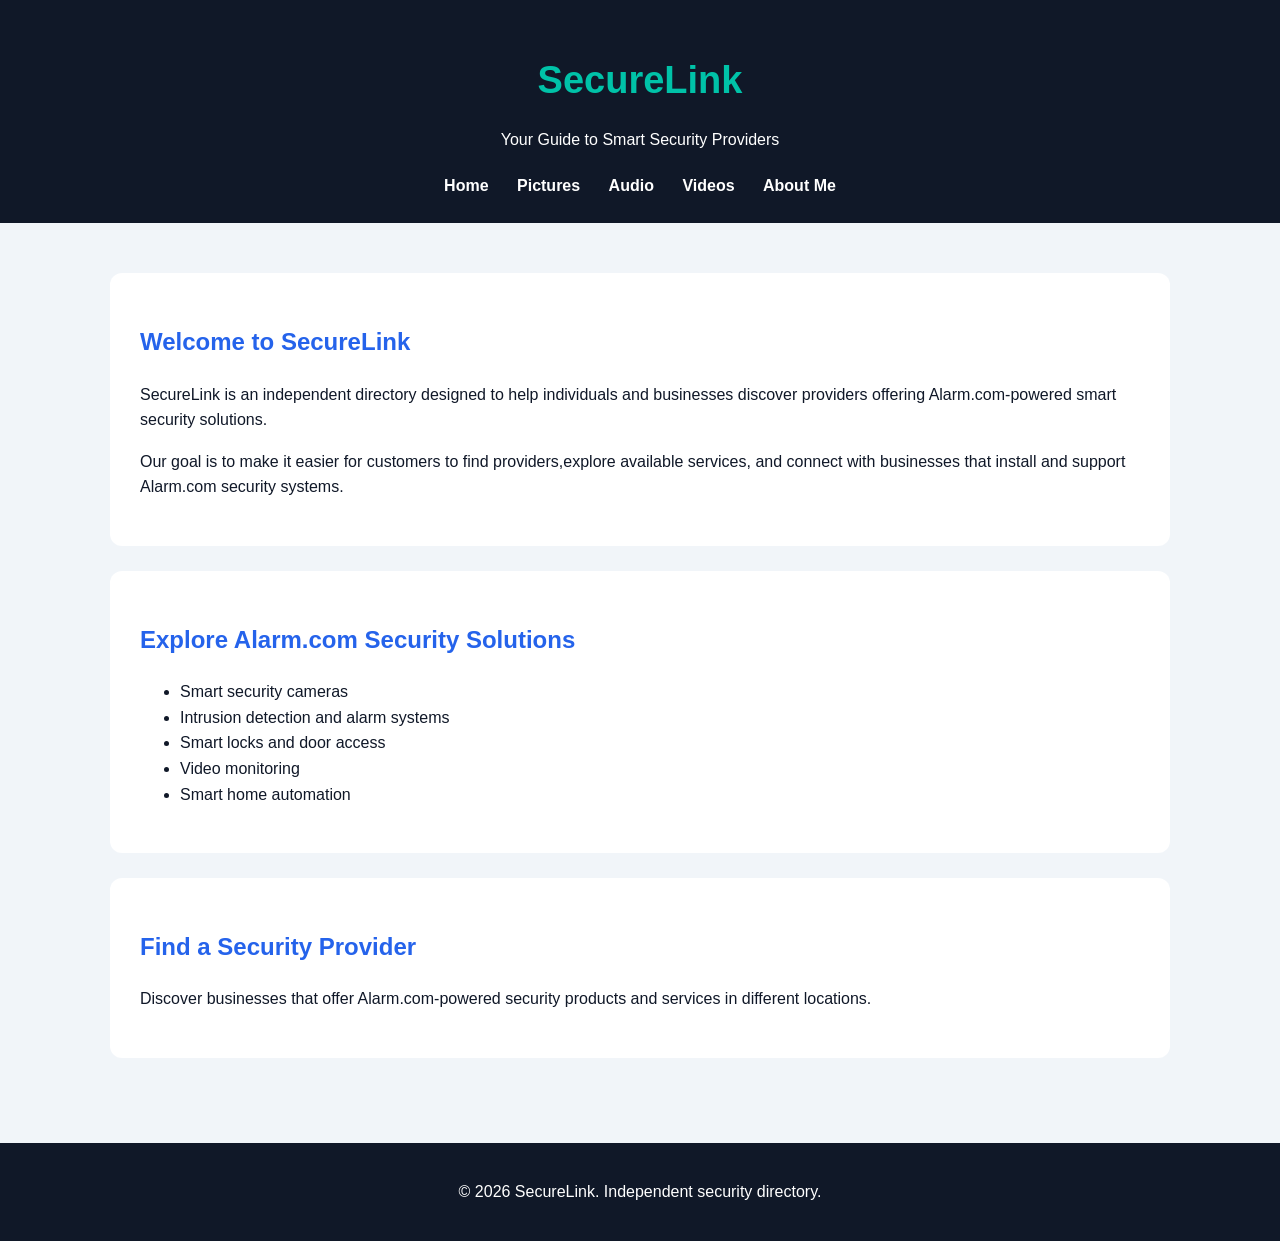
<file: index.html>
<!DOCTYPE html>
<html lang="en">
<head>
    <meta charset="UTF-8">
    <meta name="viewport" content="width=device-width, initial-scale=1.0">
    <title>SecureLink | Smart Security Directory </title>
    <link rel="stylesheet" href="css/style.css">
</head>
<body>
    <header>
        <h1>SecureLink</h1>
        <p>Your Guide to Smart Security Providers</p>

        <nav>
            <a href="index.html">Home</a>
            <a href="pictures.html">Pictures</a>
            <a href="audio.html">Audio</a>
            <a href="videos.html">Videos</a>
            <a href="about.html">About Me</a>
        </nav>
    </header>

    <main>
        <section>
            <h2>Welcome to SecureLink</h2>
            <p>SecureLink is an independent directory designed to help individuals and businesses discover providers offering Alarm.com-powered smart security solutions.</p>
            <p>Our goal is to make it easier for customers to find providers,explore available services, and connect with businesses that install and support Alarm.com security systems.</p>
        </section>

        <section>
            <h2>Explore Alarm.com Security Solutions</h2>

            <ul>
                <li>Smart security cameras</li>
                <li>Intrusion detection and alarm systems</li>
                <li>Smart locks and door access</li>
                <li>Video monitoring</li>
                <li>Smart home automation</li>
            </ul>
        </section>

        <section>
            <h2>Find a Security Provider</h2>
            <p> Discover businesses that offer Alarm.com-powered security products and services in different locations.</p>
        </section>

    </main>

    <footer>
        <p>&copy; 2026 SecureLink. Independent security directory.</p>
    </footer>
</body>
</html>
</file>
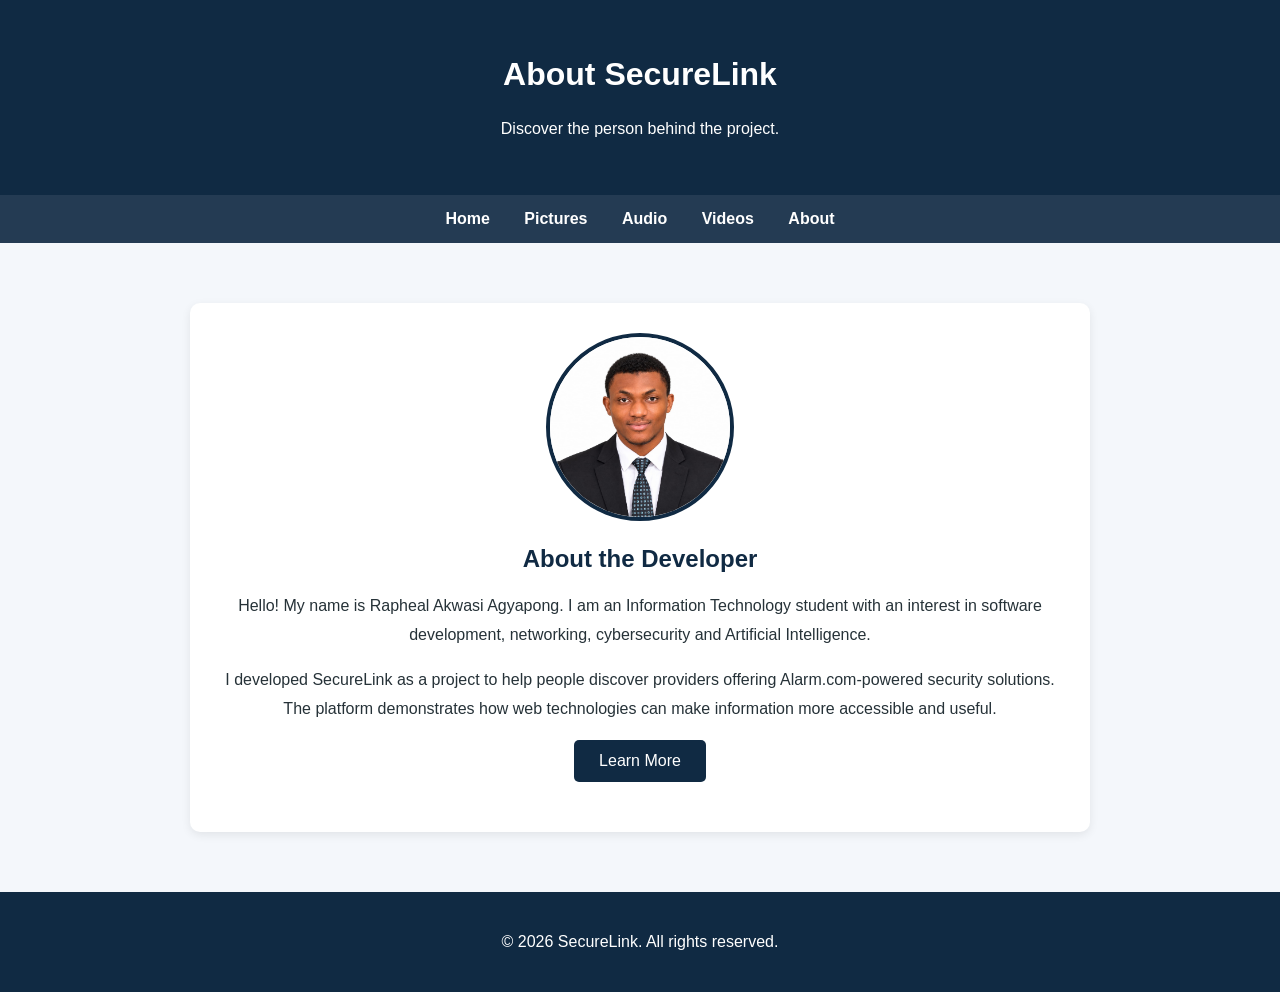
<file: about.html>
<!DOCTYPE html>
<html lang="en">
<head>
    <meta charset="UTF-8">
    <meta name="viewport" content="width=device-width, initial-scale=1.0">
    <title>SecureLink | About</title>

    <style>
        body {
            font-family: Arial, sans-serif;
            margin: 0;
            background-color: #f4f7fb;
            color: #263238;
        }

        header {
            background-color: #102a43;
            color: white;
            text-align: center;
            padding: 35px 15px;
        }

        nav {
            background-color: #243b53;
            text-align: center;
            padding: 15px;
        }

        nav a {
            color: white;
            text-decoration: none;
            margin: 0 15px;
            font-weight: bold;
        }

        nav a:hover {
            color: #f0c75e;
        }

        main {
            max-width: 900px;
            margin: 40px auto;
            padding: 20px;
        }

        .profile-card {
            background: white;
            padding: 30px;
            text-align: center;
            border-radius: 10px;
            box-shadow: 0 3px 10px rgba(0,0,0,0.08);
        }

        .profile-card img {
            width: 180px;
            height: 180px;
            object-fit: cover;
            border-radius: 50%;
            border: 4px solid #102a43;
        }

        h2 {
            color: #102a43;
        }

        p {
            line-height: 1.8;
        }

        button {
            background-color: #102a43;
            color: white;
            border: none;
            padding: 12px 25px;
            border-radius: 5px;
            cursor: pointer;
            font-size: 16px;
        }

        button:hover {
            background-color: #243b53;
        }

        #message {
            color: #102a43;
            font-weight: bold;
            margin-top: 20px;
        }

        footer {
            background-color: #102a43;
            color: white;
            text-align: center;
            padding: 20px;
        }
    </style>
</head>

<body>

    <header>
        <h1>About SecureLink</h1>
        <p>Discover the person behind the project.</p>
    </header>

    <nav>
        <a href="index.html">Home</a>
        <a href="pictures.html">Pictures</a>
        <a href="audio.html">Audio</a>
        <a href="videos.html">Videos</a>
        <a href="about.html">About</a>
    </nav>

    <main>
        <section class="profile-card">

            <img src="images/Ralph.jpg" alt="Profile picture">

            <h2>About the Developer</h2>

            <p>
                Hello! My name is Rapheal Akwasi Agyapong. I am an Information Technology
                student with an interest in software development,
                networking, cybersecurity and Artificial Intelligence.
            </p>

            <p>
                I developed SecureLink as a project to help people
                discover providers offering Alarm.com-powered security
                solutions. The platform demonstrates how web technologies
                can make information more accessible and useful.
            </p>

            <button onclick="showMessage()">Learn More</button>

            <p id="message"></p>

        </section>
    </main>

    <footer>
        <p>&copy; 2026 SecureLink. All rights reserved.</p>
    </footer>

    <script>
        function showMessage() {
            document.getElementById("message").innerHTML =
                "Thank you for visiting SecureLink! Stay connected and explore smarter security solutions.";
        }
    </script>

</body>
</html>
</file>
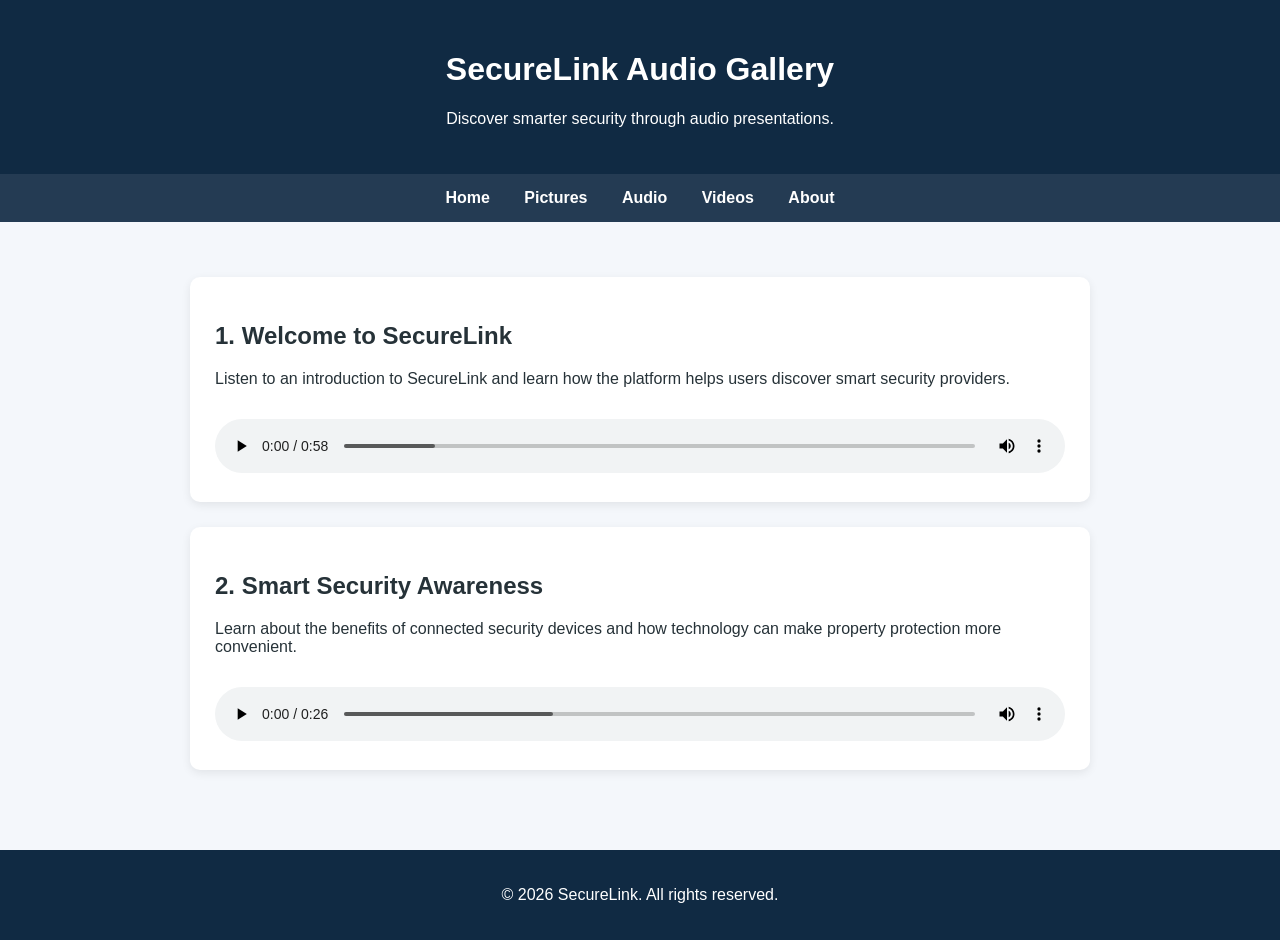
<file: audio.html>
<!DOCTYPE html>
<html lang="en">
<head>
    <meta charset="UTF-8">
    <meta name="viewport" content="width=device-width, initial-scale=1.0">
    <title>SecureLink | Audio</title>

    <style>
        body {
            font-family: Arial, sans-serif;
            margin: 0;
            background-color: #f4f7fb;
            color: #263238;
        }

        header {
            background-color: #102a43;
            color: white;
            text-align: center;
            padding: 30px 15px;
        }

        nav {
            background-color: #243b53;
            text-align: center;
            padding: 15px;
        }

        nav a {
            color: white;
            text-decoration: none;
            margin: 0 15px;
            font-weight: bold;
        }

        main {
            max-width: 900px;
            margin: 35px auto;
            padding: 20px;
        }

        .audio-card {
            background: white;
            padding: 25px;
            margin-bottom: 25px;
            border-radius: 10px;
            box-shadow: 0 3px 10px rgba(0,0,0,0.08);
        }

        audio {
            width: 100%;
            margin-top: 15px;
        }

        footer {
            background-color: #102a43;
            color: white;
            text-align: center;
            padding: 20px;
        }
    </style>
</head>

<body>

    <header>
        <h1>SecureLink Audio Gallery</h1>
        <p>Discover smarter security through audio presentations.</p>
    </header>

    <nav>
        <a href="index.html">Home</a>
        <a href="pictures.html">Pictures</a>
        <a href="audio.html">Audio</a>
        <a href="videos.html">Videos</a>
        <a href="about.html">About</a>
    </nav>

    <main>
        <section class="audio-card">
            <h2>1. Welcome to SecureLink</h2>
            <p>
                Listen to an introduction to SecureLink and learn how
                the platform helps users discover smart security providers.
            </p>

            <audio controls>
                <source src="audio/securelink-introduction.mp3" type="audio/mpeg">
                Your browser does not support audio playback.
            </audio>
        </section>

        <section class="audio-card">
            <h2>2. Smart Security Awareness</h2>
            <p>
                Learn about the benefits of connected security devices
                and how technology can make property protection more convenient.
            </p>

            <audio controls>
                <source src="audio/smart-security-awareness.mp3" type="audio/mpeg">
                Your browser does not support audio playback.
            </audio>
        </section>
    </main>

    <footer>
        <p>&copy; 2026 SecureLink. All rights reserved.</p>
    </footer>

</body>
</html>
</file>
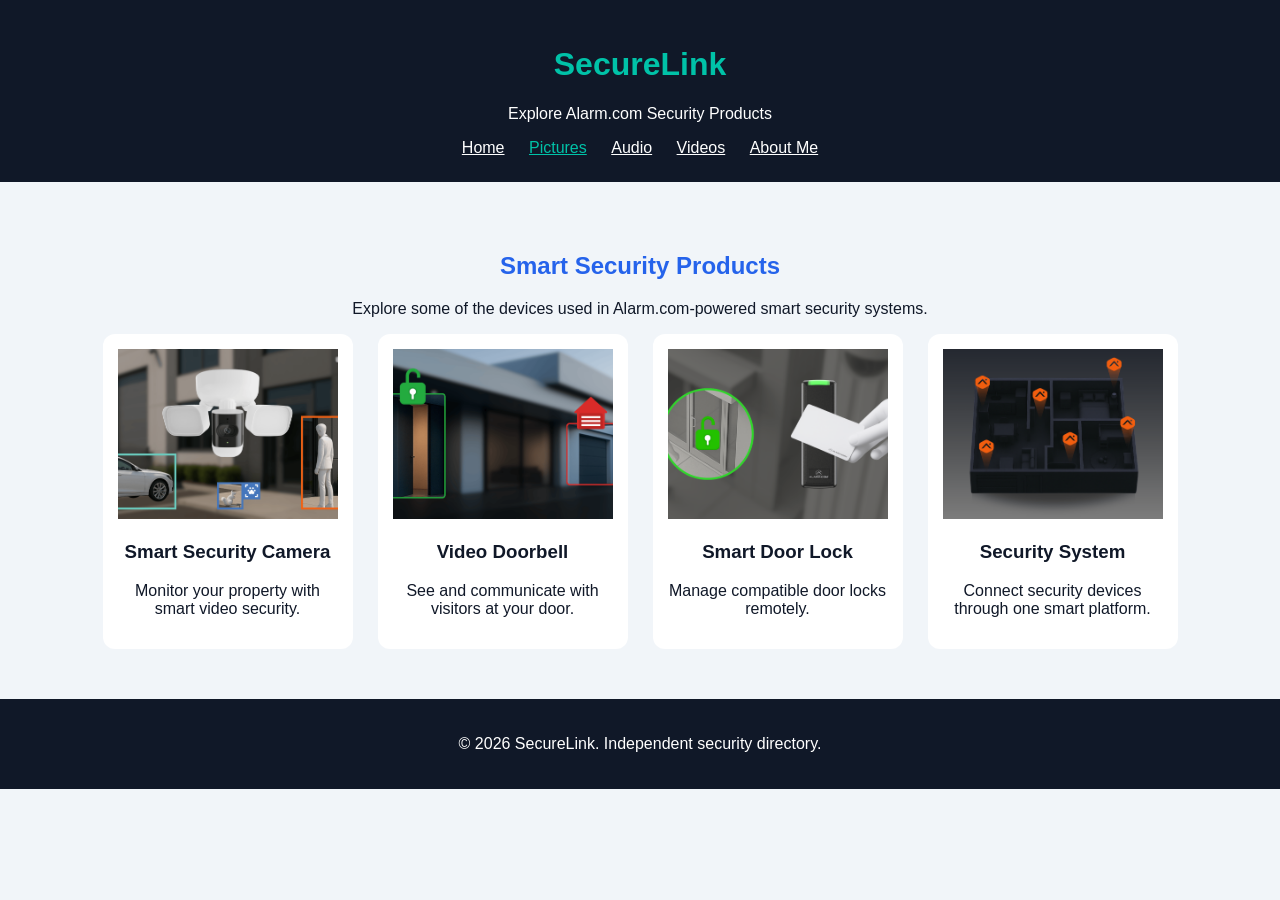
<file: pictures.html>
<!DOCTYPE html>
<html lang="en">
<head>
    <meta charset="UTF-8">
    <meta name="viewport" content="width=device-width, initial-scale=1.0">
    <title>Pictures | SecureLink</title>
</head>

<body style="font-family: Arial, sans-serif; background-color: #F1F5F9; margin: 0; color: #101828;">

    <header style="background-color: #101828; color: white; text-align: center; padding: 25px;">
        <h1 style="color: #00C2A8;">SecureLink</h1>
        <p>Explore Alarm.com Security Products</p>

        <nav>
            <a href="index.html" style="color: white; margin: 10px;">Home</a>
            <a href="pictures.html" style="color: #00C2A8; margin: 10px;">Pictures</a>
            <a href="audio.html" style="color: white; margin: 10px;">Audio</a>
            <a href="videos.html" style="color: white; margin: 10px;">Videos</a>
            <a href="about.html" style="color: white; margin: 10px;">About Me</a>
        </nav>
    </header>

    <main style="max-width: 1100px; margin: 30px auto; padding: 20px;">

        <h2 style="text-align: center; color: #2563EB;">Smart Security Products</h2>

        <p style="text-align: center;">
            Explore some of the devices used in Alarm.com-powered smart security systems.
        </p>

        <div style="display: flex; flex-wrap: wrap; justify-content: center; gap: 25px;">

            <div style="background: white; padding: 15px; border-radius: 12px; width: 220px; text-align: center;">
                <img src="images/camera.jpg" alt="Smart security camera" style="width: 100%; height: 170px; object-fit: cover;">
                <h3>Smart Security Camera</h3>
                <p>Monitor your property with smart video security.</p>
            </div>

            <div style="background: white; padding: 15px; border-radius: 12px; width: 220px; text-align: center;">
                <img src="images/doorbell.jpg" alt="Smart video doorbell" style="width: 100%; height: 170px; object-fit: cover;">
                <h3>Video Doorbell</h3>
                <p>See and communicate with visitors at your door.</p>
            </div>

            <div style="background: white; padding: 15px; border-radius: 12px; width: 220px; text-align: center;">
                <img src="images/smart-lock.jpg" alt="Smart door lock" style="width: 100%; height: 170px; object-fit: cover;">
                <h3>Smart Door Lock</h3>
                <p>Manage compatible door locks remotely.</p>
            </div>

            <div style="background: white; padding: 15px; border-radius: 12px; width: 220px; text-align: center;">
                <img src="images/security-system.jpg" alt="Smart security system" style="width: 100%; height: 170px; object-fit: cover;">
                <h3>Security System</h3>
                <p>Connect security devices through one smart platform.</p>
            </div>

        </div>

    </main>

    <footer style="background-color: #101828; color: white; text-align: center; padding: 20px;">
        <p>&copy; 2026 SecureLink. Independent security directory.</p>
    </footer>

</body>
</html>
</file>
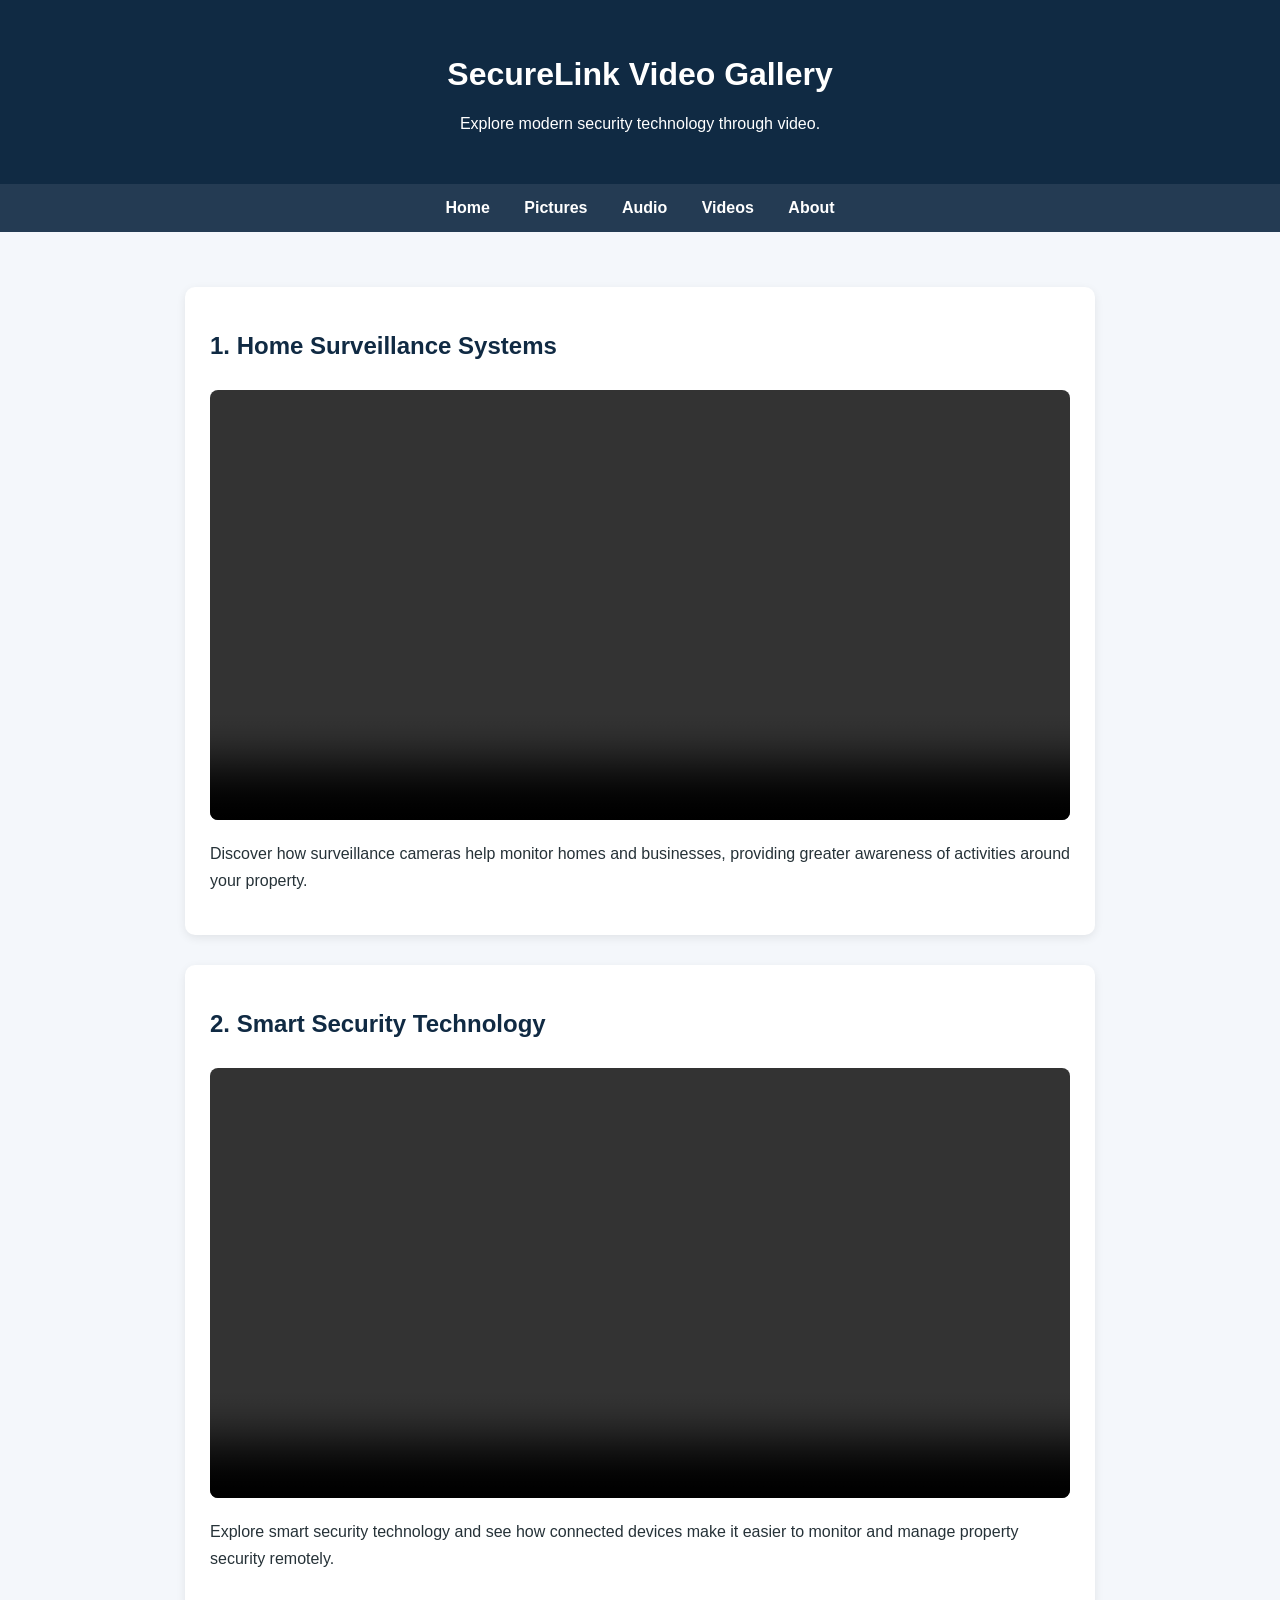
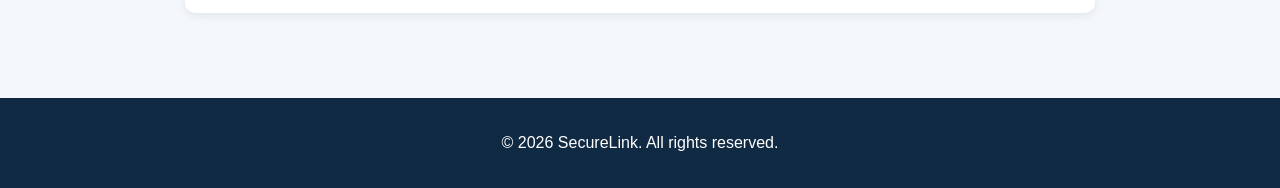
<file: videos.html>
<!DOCTYPE html>
<html lang="en">
<head>
    <meta charset="UTF-8">
    <meta name="viewport" content="width=device-width, initial-scale=1.0">
    <title>SecureLink | Video Gallery</title>
    <link rel="stylesheet" href="css/videos.css">
</head>

<body>

    <header>
        <h1>SecureLink Video Gallery</h1>
        <p>Explore modern security technology through video.</p>
    </header>

    <nav>
        <a href="index.html">Home</a>
        <a href="pictures.html">Pictures</a>
        <a href="audio.html">Audio</a>
        <a href="videos.html">Videos</a>
        <a href="about.html">About</a>
    </nav>

    <main>
        <section class="video-card">
            <h2>1. Home Surveillance Systems</h2>

            <video controls>
                <source src="videos/home-surveillance.mp4" type="video/mp4">
                Your browser does not support video playback.
            </video>

            <p>
                Discover how surveillance cameras help monitor homes
                and businesses, providing greater awareness of activities
                around your property.
            </p>
        </section>

        <section class="video-card">
            <h2>2. Smart Security Technology</h2>

            <video controls>
                <source src="videos/smart-security.mp4" type="video/mp4">
                Your browser does not support video playback.
            </video>

            <p>
                Explore smart security technology and see how connected
                devices make it easier to monitor and manage property
                security remotely.
            </p>
        </section>
    </main>

    <footer>
        <p>&copy; 2026 SecureLink. All rights reserved.</p>
    </footer>

</body>
</html>
</file>
<file: css/style.css>
/* General styling for the website */

* {
    box-sizing: border-box;
}

body {
    margin: 0;
    font-family: Arial, sans-serif;
    background-color: #F1F5F9;
    color: #101828;
    line-height: 1.6;
}

/* Header styling */
header {
    background-color: #101828;
    color: white;
    text-align: center;
    padding: 25px;
}

header h1 {
    color: #00C2A8;
    font-size: 38px;
    margin-bottom: 5px;
}

/* Navigation styling */
nav {
    margin-top: 20px;
}

nav a {
    color: white;
    text-decoration: none;
    margin: 0 12px;
    font-weight: bold;
}

nav a:hover {
    color: #00C2A8;
}

/* Main content styling */
main {
    max-width: 1100px;
    margin: 30px auto;
    padding: 20px;
}

section {
    background-color: white;
    padding: 30px;
    margin-bottom: 25px;
    border-radius: 12px;
}

section h2 {
    color: #2563EB;
}

/* Footer */
footer {
    background-color: #101828;
    color: white;
    text-align: center;
    padding: 20px;
    margin-top: 40px;
}

/* Mobile responsiveness */
@media (max-width: 600px) {
    nav a {
        display: inline-block;
        margin: 8px;
    }

    header h1 {
        font-size: 30px;
    }
}
</file>
<file: css/videos.css>
* {
    box-sizing: border-box;
}

body {
    font-family: Arial, sans-serif;
    margin: 0;
    background-color: #f4f7fb;
    color: #263238;
}

header {
    background-color: #102a43;
    color: white;
    text-align: center;
    padding: 35px 15px;
}

nav {
    background-color: #243b53;
    text-align: center;
    padding: 15px;
}

nav a {
    color: white;
    text-decoration: none;
    margin: 0 15px;
    font-weight: bold;
}

nav a:hover {
    color: #f0c75e;
}

main {
    max-width: 950px;
    margin: 35px auto;
    padding: 20px;
}

.video-card {
    background-color: white;
    padding: 25px;
    margin-bottom: 30px;
    border-radius: 10px;
    box-shadow: 0 3px 10px rgba(0, 0, 0, 0.08);
}

.video-card h2 {
    color: #102a43;
}

video {
    width: 100%;
    max-height: 450px;
    border-radius: 8px;
    margin-top: 10px;
}

.video-card p {
    line-height: 1.7;
}

footer {
    background-color: #102a43;
    color: white;
    text-align: center;
    padding: 20px;
}
</file>
